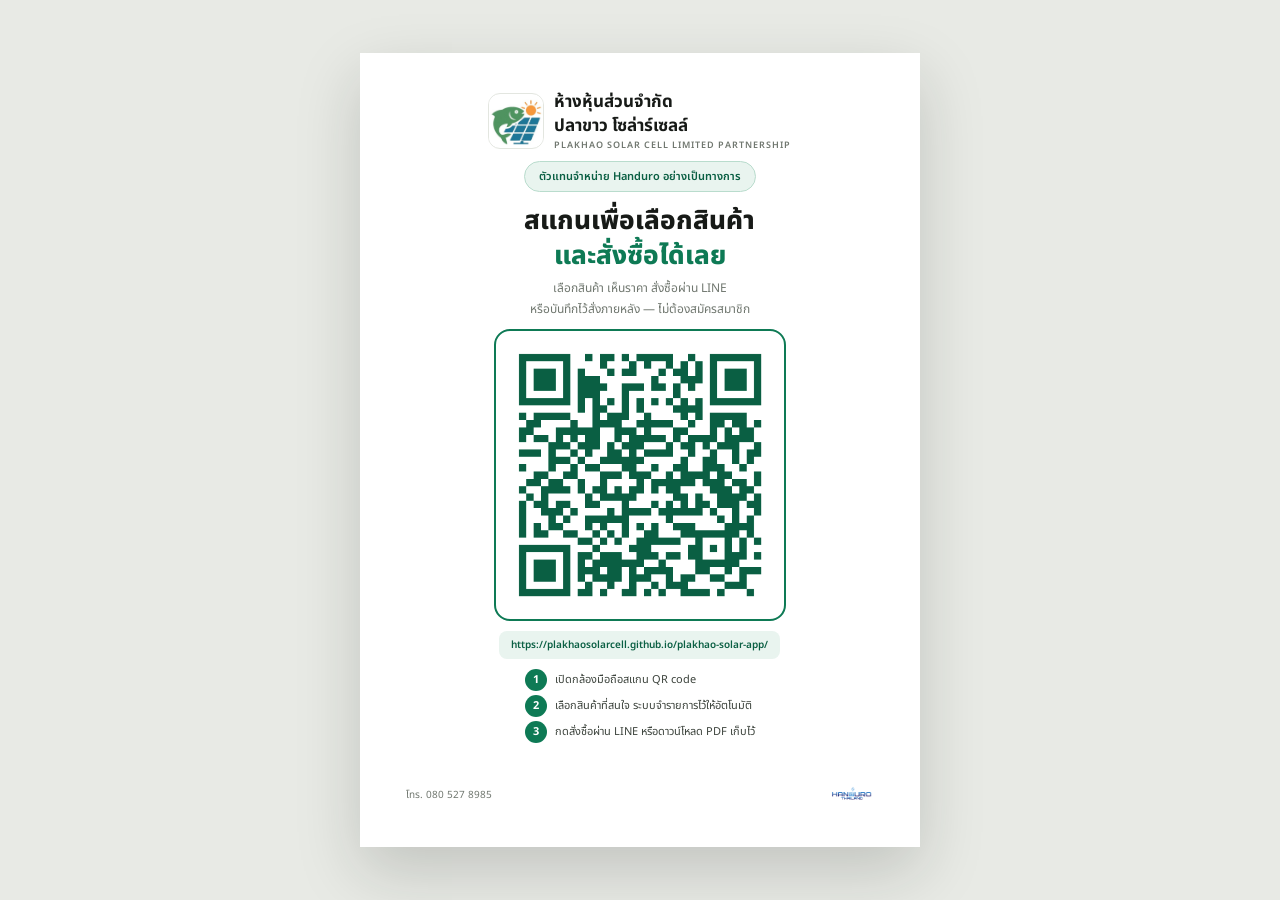
<file: qr-poster.html>
<!doctype html>
<html lang="th">
  <head>
    <meta charset="utf-8" />
    <meta name="viewport" content="width=device-width, initial-scale=1" />
    <title>ป้าย QR หน้าร้าน | ปลาขาว โซล่าร์เซลล์</title>
    <link rel="preconnect" href="https://fonts.googleapis.com" />
    <link rel="preconnect" href="https://fonts.gstatic.com" crossorigin />
    <link href="https://fonts.googleapis.com/css2?family=Noto+Sans+Thai:wght@400;500;600;700;800&display=swap" rel="stylesheet" />
    <style>
      * { box-sizing: border-box; }
      body { margin: 0; min-height: 100vh; display: grid; place-items: center; background: #e8eae5; font-family: "Noto Sans Thai", sans-serif; }
      .poster { width: 148mm; height: 210mm; padding: 10mm 12mm; display: flex; flex-direction: column; align-items: center; text-align: center; color: #171a17; background: #fff; box-shadow: 0 24px 60px rgba(23,26,23,.18); overflow: hidden; }
      .brand-row { display: flex; align-items: center; gap: 10px; }
      .brand-row img.shop { width: 56px; height: 56px; object-fit: contain; border: 1px solid #e3e6e0; border-radius: 12px; }
      .brand-name { font-size: 17px; font-weight: 700; line-height: 1.4; text-align: left; }
      .brand-name small { display: block; color: #70776f; font-size: 9px; font-weight: 600; letter-spacing: 1px; }
      .dealer { margin-top: 10px; padding: 6px 14px; color: #0a5f43; border: 1px solid #b9dccd; border-radius: 999px; background: #e9f4ef; font-size: 11px; font-weight: 600; }
      h1 { margin: 12px 0 4px; font-size: 26px; font-weight: 800; line-height: 1.35; }
      h1 span { color: #0e7a55; }
      .sub { margin: 0 0 10px; color: #70776f; font-size: 12px; line-height: 1.7; }
      .qr-frame { padding: 8px; border: 2px solid #0e7a55; border-radius: 16px; background: #fff; }
      .qr-frame img { width: 72mm; max-width: 100%; display: block; }
      .url { margin: 10px 0 0; padding: 6px 12px; color: #0a5f43; border-radius: 8px; background: #e9f4ef; font-size: 10px; font-weight: 600; word-break: break-all; }
      .steps { margin: 10px 0 0; padding: 0; display: grid; gap: 4px; color: #3d443d; font-size: 11px; line-height: 1.5; list-style: none; }
      .steps li { display: flex; align-items: center; gap: 8px; }
      .steps .num { width: 22px; height: 22px; display: grid; flex: 0 0 auto; place-items: center; color: #fff; border-radius: 50%; background: #0e7a55; font-size: 11px; font-weight: 700; }
      .footer { margin-top: auto; padding-top: 8px; display: flex; align-items: center; justify-content: space-between; width: 100%; color: #70776f; font-size: 10px; }
      .footer img { height: 28px; object-fit: contain; }
      @media print {
        body { background: #fff; }
        .poster { box-shadow: none; }
        @page { size: A5 portrait; margin: 0; }
      }
    </style>
  </head>
  <body>
    <div class="poster">
      <div class="brand-row">
        <img class="shop" src="552065.jpg" alt="โลโก้ร้านปลาขาว โซล่าร์เซลล์" />
        <div class="brand-name">
          ห้างหุ้นส่วนจำกัด<br />ปลาขาว โซล่าร์เซลล์
          <small>PLAKHAO SOLAR CELL LIMITED PARTNERSHIP</small>
        </div>
      </div>
      <span class="dealer">ตัวแทนจำหน่าย Handuro อย่างเป็นทางการ</span>
      <h1>สแกนเพื่อเลือกสินค้า<br /><span>และสั่งซื้อได้เลย</span></h1>
      <p class="sub">เลือกสินค้า เห็นราคา สั่งซื้อผ่าน LINE<br />หรือบันทึกไว้สั่งภายหลัง — ไม่ต้องสมัครสมาชิก</p>
      <div class="qr-frame"><img src="plakhao-qr.png" alt="QR code สำหรับเปิดเว็บแอปปลาขาว โซล่าร์เซลล์" /></div>
      <p class="url">https://plakhaosolarcell.github.io/plakhao-solar-app/</p>
      <ul class="steps">
        <li><span class="num">1</span> เปิดกล้องมือถือสแกน QR code</li>
        <li><span class="num">2</span> เลือกสินค้าที่สนใจ ระบบจำรายการไว้ให้อัตโนมัติ</li>
        <li><span class="num">3</span> กดสั่งซื้อผ่าน LINE หรือดาวน์โหลด PDF เก็บไว้</li>
      </ul>
      <div class="footer">
        <span>โทร. 080 527 8985</span>
        <img src="logo handuro th.png" alt="Handuro Thailand" />
      </div>
    </div>
  </body>
</html>
</file>
